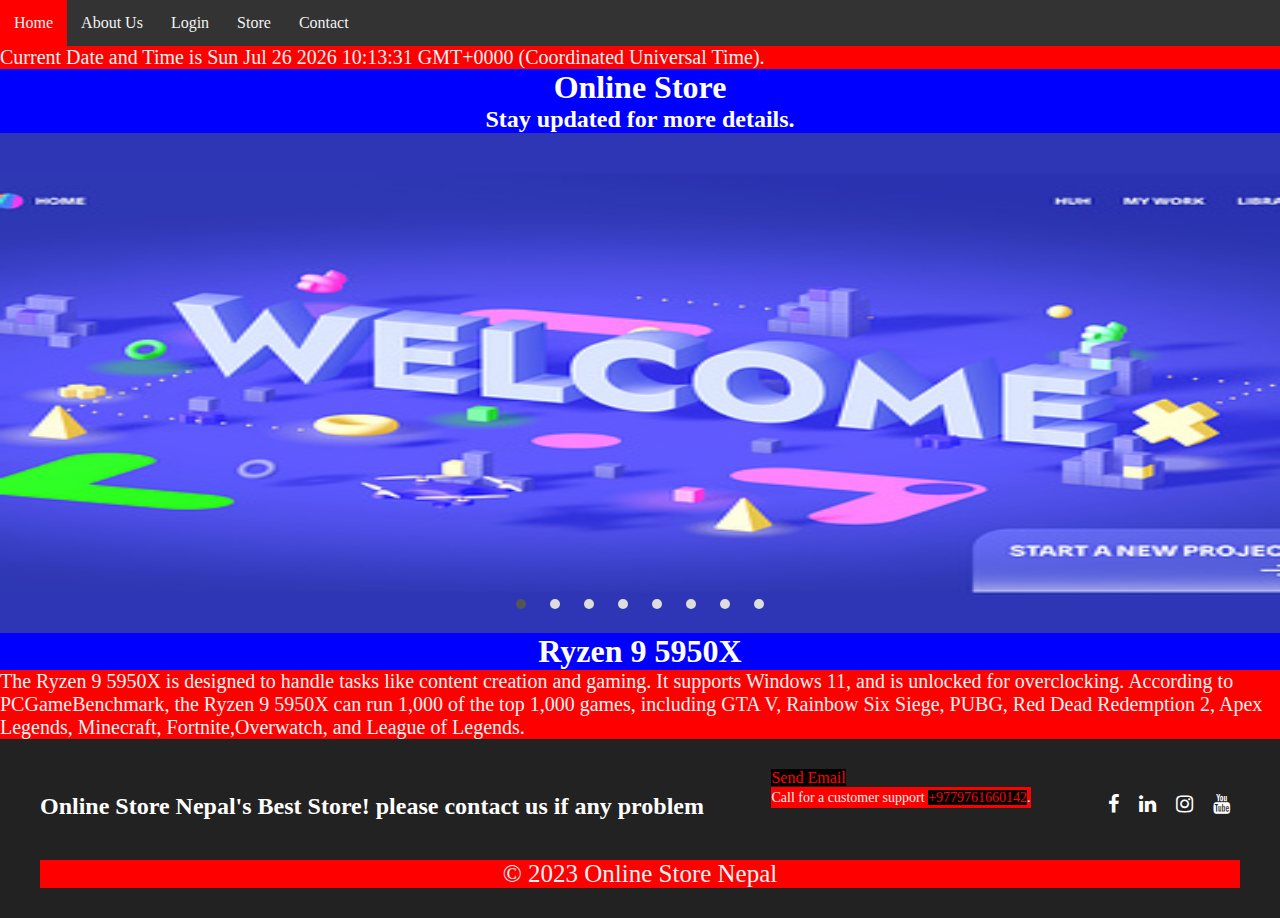
<file: projectgo/projectgo/index.html>
<!DOCTYPE html>
<html lang="en">
<head>
    <meta charset="UTF-8">
    <link rel="stylesheet" href="style.css">
    <meta http-equiv="X-UA-Compatible" content="IE=edge">
    <meta name="viewport" content="width=device-width, initial-scale=1.0">
    <link rel="stylesheet" href="https://cdnjs.cloudflare.com/ajax/libs/font-awesome/4.7.0/css/font-awesome.min.css">
    <link href="https://fonts.googleapis.com/icon?family=Material+Icons" rel="stylesheet">
    <title>Prabit_yt</title>
</head>

<body>
     <div id="navbar">
        <a href="index.html">Home</a>
        <a href="aboutus.html">About Us</a>
        <a href="login.html">Login</a>
        <a href="store.html">Store</a>
        <a href="contact.html">Contact</a>
    </div>

    <p>Current Date and Time is <span id='date-time'></span>.</p>
    <h1>Online Store</h1>
    <h2> Stay updated for more details.</h2>
</body>

<script>
    var dt = new Date();
    document.getElementById('date-time').innerHTML = dt;
</script>

<style>
    .slider {
        position: relative;
        width: 100%;
        height: 500px;
        overflow: hidden;
    }

    .slider img {
        position: absolute;
        top: 0;
        left: 0;
        width: 100%;
        height: 100%;
        opacity: 0;
        transition: opacity 0.5s ease-in-out;
    }

    .slider img.active {
        opacity: 1;
    }

    .slider-controls {
        position: absolute;
        bottom: 20px;
        left: 50%;
        transform: translateX(-50%);
        z-index: 1;
    }

    .slider-control {
        display: inline-block;
        margin: 0 10px;
        width: 10px;
        height: 10px;
        border-radius: 50%;
        background-color: #ddd;
        cursor: pointer;
    }

    .slider-control.active {
        background-color: #555;
    }
</style>
</head>

<body>     
    
    <div class="slider">
        <img src="img.jpg" alt="Image 1" class="active" width="100">
        <img src="img1.jpg" alt="Image 2">
        <img src="img2.webp" alt="Image 3">
        <img src="img3.jpg" alt="Image 4">
        <img src="img4.avif" alt="Image 5">
        <img src="img5.jpg" alt="Image 6">
        <img src="img6.jpeg" alt="Image 7">
        <img src="img8.jpg" alt="Image 8">

        <div class="slider-controls">
            <span class="slider-control active" onclick="showImage(1)"></span>
            <span class="slider-control" onclick="showImage(2)"></span>
            <span class="slider-control" onclick="showImage(3)"></span>
            <span class="slider-control" onclick="showImage(4)"></span>
            <span class="slider-control" onclick="showImage(5)"></span>
            <span class="slider-control" onclick="showImage(6)"></span>
            <span class="slider-control" onclick="showImage(7)"></span>
            <span class="slider-control" onclick="showImage(8)"></span>

        </div>
    </div>
    <script>
        let currentImageIndex = 1;
        const images = document.querySelectorAll('.slider img');
        const controls = document.querySelectorAll('.slider-control');

        function showImage(index) {
            images[currentImageIndex - 1].classList.remove('active');
            controls[currentImageIndex - 1].classList.remove('active');
            images[index - 1].classList.add('active');
            controls[index - 1].classList.add('active');
            currentImageIndex = index;
        }

        function nextImage() {
            let nextIndex = currentImageIndex + 1;
            if (nextIndex > images.length) {
                nextIndex = 1;
            }
            showImage(nextIndex);
        }

        setInterval(nextImage, 5000);
    </script>
    <div class="section">
        <h1> Ryzen 9 5950X </h1>
        <p>The Ryzen 9 5950X is designed to handle tasks like content creation and gaming. 
        It supports Windows 11, and is unlocked for overclocking. 
        According to PCGameBenchmark, the Ryzen 9 5950X can run 1,000 of the top 1,000 games,
        including GTA V, Rainbow Six Siege, PUBG, Red Dead Redemption 2, Apex Legends, Minecraft,
        Fortnite,Overwatch, and League of Legends. 
        </p>
    </div>

    <footer>
        <div class="footer-content">
            <h3>Online Store  Nepal's Best Store!
                please contact us if any problem</h3>
            <div class="mail">
                <a href="mailto:prabitjoshi@gmail.com">Send Email</a>
                <p>Call for a customer support 
                    <a href="tel:+9779761660142">+9779761660142</a>.</p>
            </div>
            <ul class="socials">
                <li><a href="https://www.facebook.com/profile.php?id=100090163986400"><i class="fa fa-facebook"></i></a>
                </li>
                <li><a href="https://www.linkedin.com/in/prabit-joshi-642b1b246/""><i class=" fa fa-linkedin"></i></a>
                </li>
                <li><a href="https://www.instagram.com/prabit_joshi/" class="instagram"><i
                            class="fa fa-instagram"></i></a></li>
                <li><a href="https://www.youtube.com/channel/UCgtK-j8LND4kh09ply9IzMQ" youtube"><i
                            class="fa fa-youtube"></i></a></li>
            </ul>
        </div>
        <div class="footer-bottom">
            <p>&copy; 2023 Online Store Nepal</p>
        </div>
    </footer>
</body>

</html>
</file>
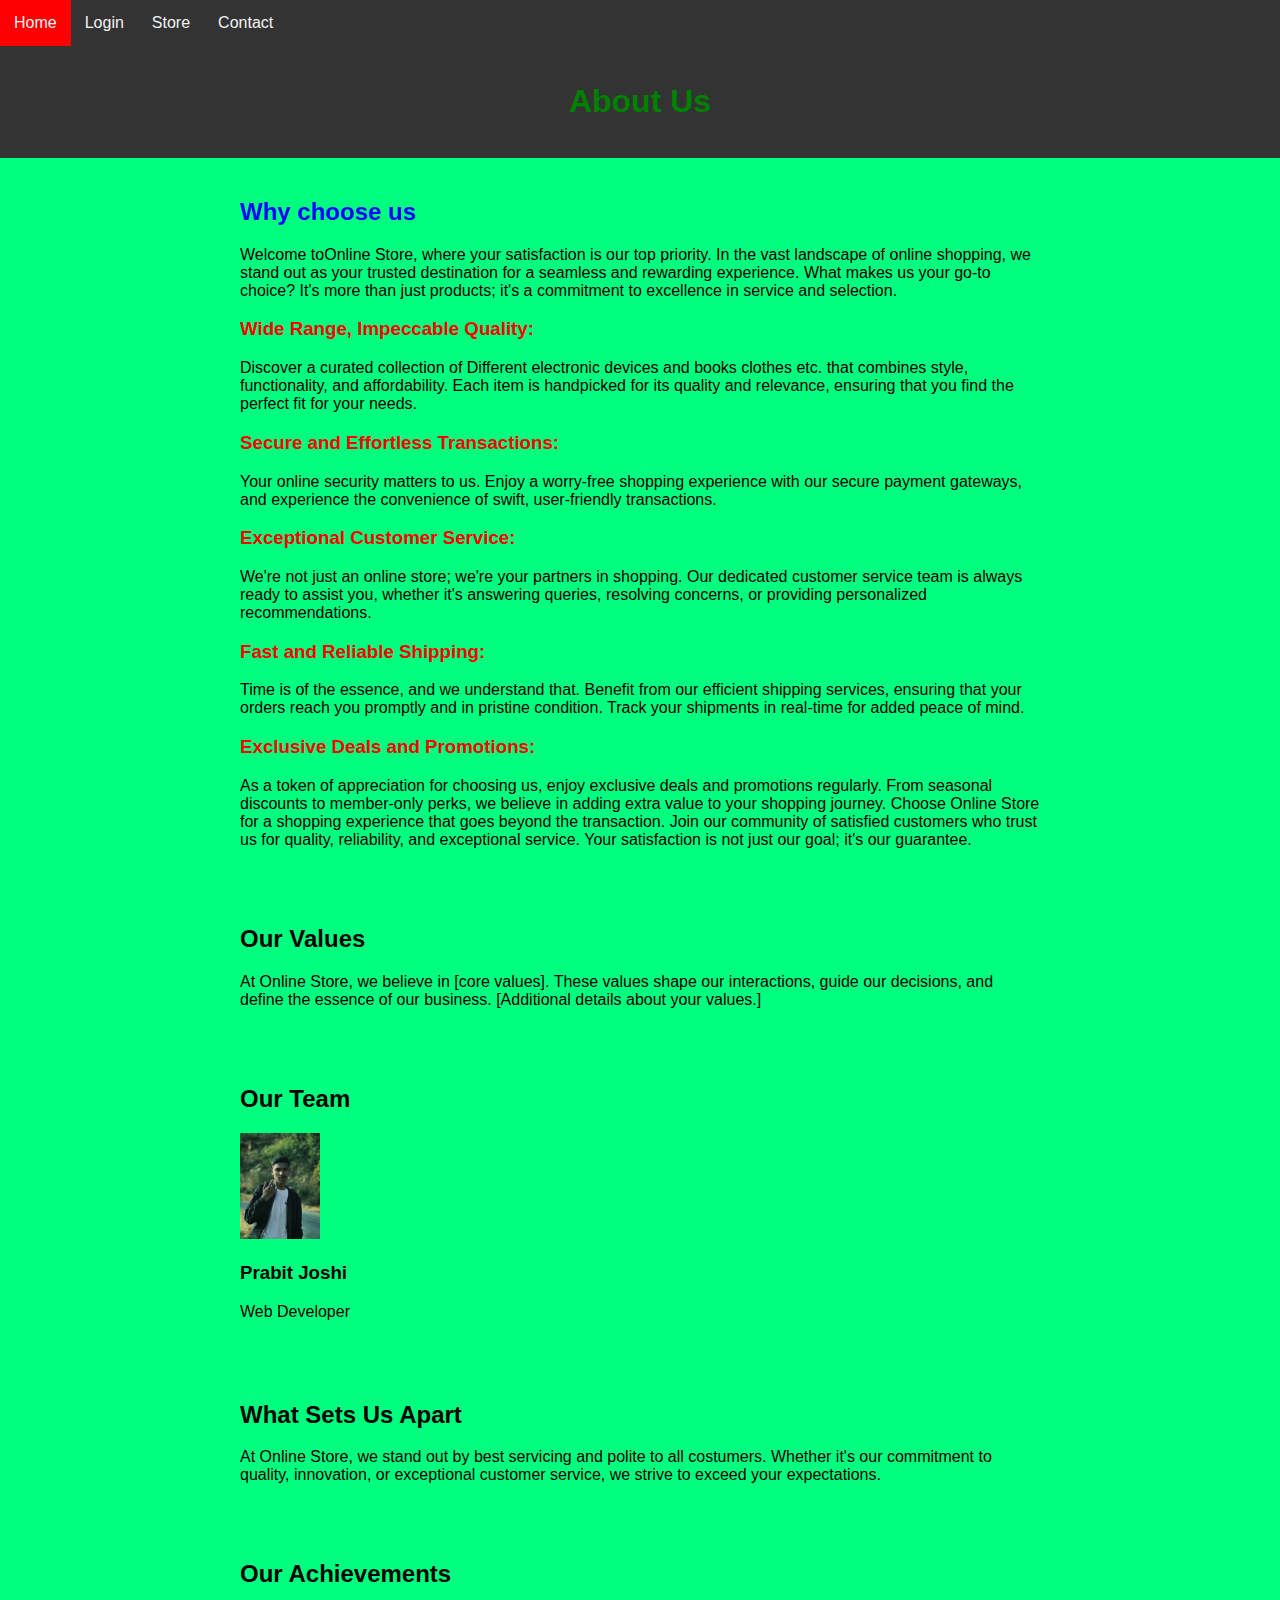
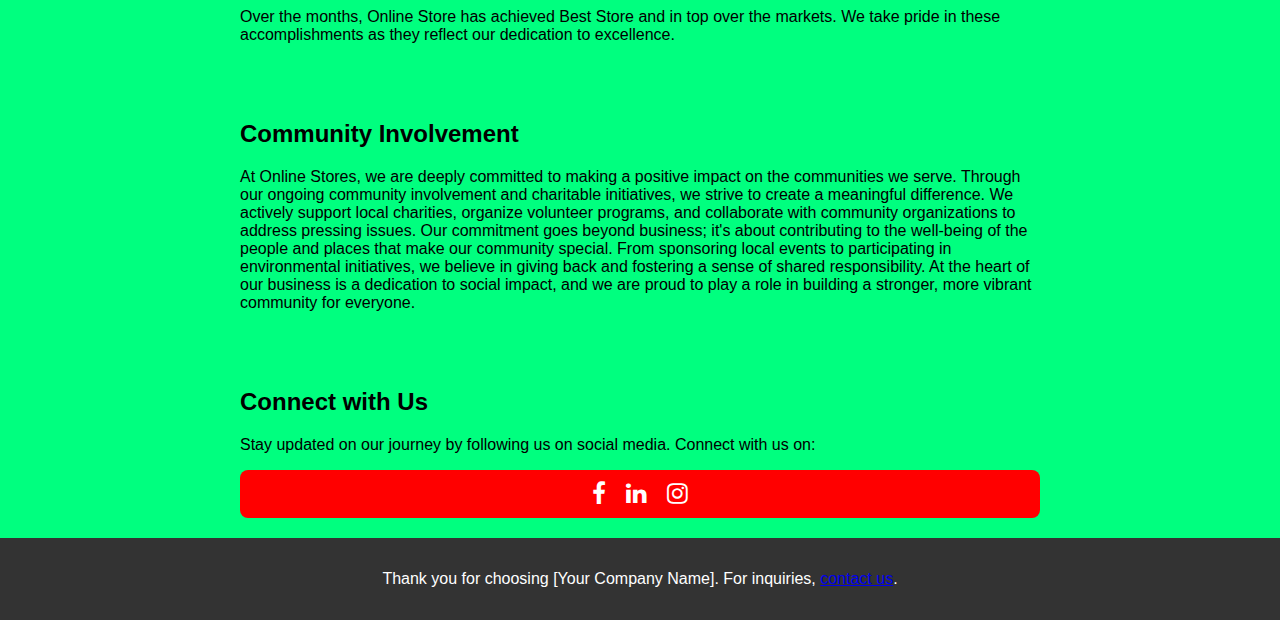
<file: projectgo/projectgo/aboutus.html>
<!DOCTYPE html>
<html lang="en">
<head>
    <meta charset="UTF-8">
    <meta name="viewport" content="width=device-width, initial-scale=1.0">
    <link rel="stylesheet" href="aboutus.css">
    <link rel="stylesheet" href="https://cdnjs.cloudflare.com/ajax/libs/font-awesome/4.7.0/css/font-awesome.min.css">

    <title>About Us -Business</title>
</head>
<body>
    <div id="navbar">
        <a href="index.html">Home</a>
        <a href="login.html">Login</a>
        <a href="store.html">Store</a>
        <a href="contact.html">Contact</a>
    </div>

  <header>
    <h1 style="color: green;">About Us</h1>
  </header>

  <section id="company-story">
    <h2 style="color: blue;">Why choose us</h2>
    <p>
        Welcome toOnline Store, where your satisfaction is our top priority. In the vast landscape of online shopping, we stand out as your trusted destination for a seamless and rewarding experience. What makes us your go-to choice? It's more than just products; it's a commitment to excellence in service and selection.

<h3 style="color: red;">Wide Range, Impeccable Quality:</h3>
 Discover a curated collection of Different electronic devices and books clothes etc.
 that combines style, functionality, and affordability. Each item is handpicked for its quality and relevance, 
 ensuring that you find the perfect fit for your needs.

<h3 style="color: red;">Secure and Effortless Transactions:</h3>
 Your online security matters to us. Enjoy a worry-free shopping experience with our secure payment gateways, and experience the convenience of swift, user-friendly transactions.

<h3 style="color: red;">Exceptional Customer Service:</h3>
 We're not just an online store; we're your partners in shopping. Our dedicated customer service team is always ready to assist you, whether it's answering queries, resolving concerns, or providing personalized recommendations.

<h3 style="color: red;">Fast and Reliable Shipping:</h3>
 Time is of the essence, and we understand that.
 Benefit from our efficient shipping services, ensuring that your orders reach you promptly 
 and in pristine condition. Track your shipments in real-time for added peace of mind.

<h3 style="color: red;">Exclusive Deals and Promotions:</h3>
 As a token of appreciation for choosing us, enjoy exclusive deals and promotions regularly.
 From seasonal discounts to member-only perks, we believe in adding extra value to your 
 shopping journey.

 Choose Online Store for a shopping experience that goes beyond the transaction. 
 Join our community of satisfied customers who trust us for quality, reliability, 
 and exceptional service. Your satisfaction is not just our goal; it's our guarantee.
    </p>
  </section>

  <section id="core-values">
    <h2>Our Values</h2>
    <p>At Online Store, we believe in [core values]. These values shape our interactions, guide our decisions, and define the essence of our business. [Additional details about your values.]</p>
  </section>

  <section id="our-team">
    <h2>Our Team</h2>
    <div class="team-member">
      <img src="mypics.jpg" alt="Prabit Joshi" width="80">
      <h3>Prabit Joshi</h3>
      <p>Web Developer</p>
    </div>
  </section>

  <section id="what-sets-us-apart">
    <h2>What Sets Us Apart</h2>
    <p>At Online Store, we stand out by best servicing and polite to all costumers.
     Whether it's our commitment to quality, innovation, or exceptional customer service, 
     we strive to exceed your expectations.</p>
  </section>

  <section id="achievements">
    <h2>Our Achievements</h2>
    <p>Over the months, Online Store has achieved Best Store and in top over the markets. 
    We take pride in these accomplishments as they reflect our dedication to excellence.</p>
  </section>

  <section id="community-involvement">
    <h2>Community Involvement</h2>
    <p>At Online Stores, we are deeply committed to making a positive impact on the communities we serve. 
        Through our ongoing community involvement and charitable initiatives, 
        we strive to create a meaningful difference. We actively support local charities, 
        organize volunteer programs, and collaborate with community organizations
        to address pressing issues. Our commitment goes beyond business; it's about contributing 
        to the well-being of the people and places that make our community special.
        From sponsoring local events to participating in environmental initiatives, 
        we believe in giving back and fostering a sense of shared responsibility. 
        At the heart of our business is a dedication to social impact, 
        and we are proud to play a role in building a stronger, 
        more vibrant community for everyone.</p>
  </section>

  <section id="connect-with-us">
    <h2>Connect with Us</h2>
    <p>Stay updated on our journey by following us on social media. Connect with us on:</p>
    
    <div class="social-media-links">
        <a href="https://www.facebook.com/profile.php?id=100090163986400" class="facebook">   
            <i class="fa fa-facebook"></i>   
            </a>   
                  
            <a href="https://www.linkedin.com/in/prabit-joshi-642b1b246/" class="linkedin">   
            <i class="fa fa-linkedin"></i>   
            </a>     
            <a href="https://www.instagram.com/prabit_joshi/" class="instagram">   
            <i class="fa fa-instagram"></i>   
            </a>       
    </div>
  </section>

  <footer>
    <p>Thank you for choosing [Your Company Name]. For inquiries, <a href="contact.html">contact us</a>.</p>
  </footer>

</body>
</html>
</file>
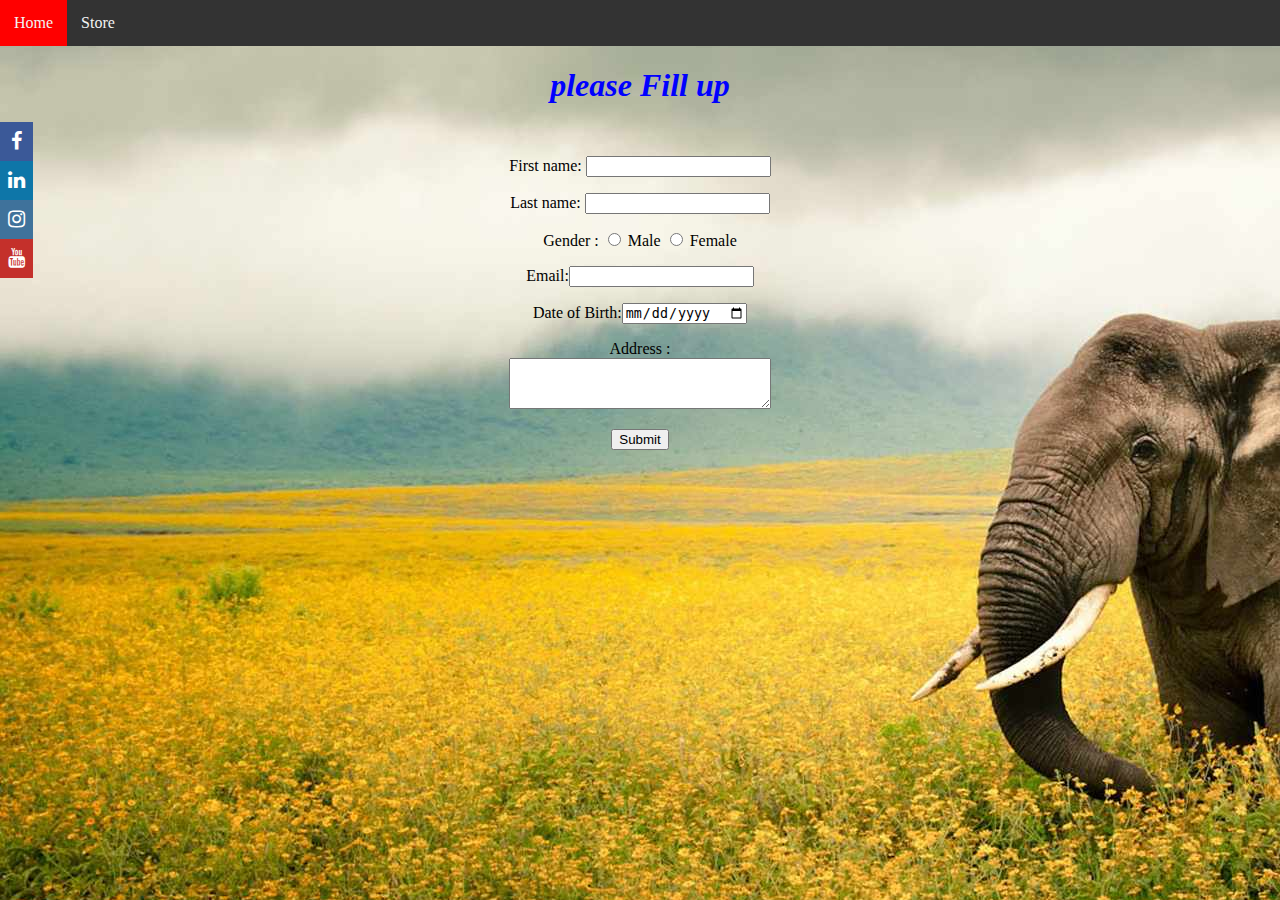
<file: projectgo/projectgo/contact.html>
<!DOCTYPE html>
<html lang="en">
<head>
<meta charset="UTF-8">
<link rel="stylesheet" href="contact.css">
<meta http-equiv="X-UA-Compatible" content="IE=edge">
<meta name="viewport" content="width=device-width, initial-scale=1.0">
<link rel="stylesheet" href="https://cdnjs.cloudflare.com/ajax/libs/font-awesome/4.7.0/css/font-awesome.min.css">
<title>Regestration Form</title>
</head>
<body>
     <div id="navbar">
        <a href="index.html">Home</a>
        <a href="store.html">Store</a>
      </div>

    <h1>please Fill up</h1>
<form action="mailto:prabtijoshi@gmail.com" method="post" enctype="text/plain" align="center">
		<label>First name: <input name="firstName" /></label>
	</p>
<p>
		<label>Last name: <input name="lastName" /></label>
	</p>
<p>
		Gender :
		<label><input type="radio" name="gender" value="male" /> Male</label>
		<label><input type="radio" name="gender" value="female" /> Female</label>
	</p>
<p>
		<label>Email:<input type="email" name="email" /></label>
	</p>
<p>
		<label>Date of Birth:<input type="date" name="birthDate"></label>
	</p>
<p>
		<label>
		Address :
		<br />
		<textarea name="address" cols="30" rows="3"></textarea>
		</label>
	</p>
<p>
		<button type="submit" value="send">Submit</button>
	</p>
	</fieldset>
</form>
</body>
<style>   
	/* Style the Sticky icons on web page */   
	.stickyicon-list {   
	position: fixed;   
	top: 200px;   
	transform: translateY(-50%);             
	}         
	.stickyicon-list a {   
	display: block;   
	text-align: center;   
	padding: 8px;   
	transition: all 0.5s ease;   
	color: white;   
	font-size: 20px;   
	}         
	/* HOver affect on sticky social media icons */   
	.stickyicon-list a:hover {   
	color: #000;   
	width:10px;   
	}   
	   
	/* Now we have to design each icon of social media */         
	.facebook {   
	background: #3b5998;   
	color: white;  
	}          
	.linkedin {   
	background: #0e76a8;   
	color: white;   
	}             
	.instagram {   
	background: #3f729b;   
	color: white;   
	}         
	.youtube {   
	color: white;   
	background: #c4302b;    
	}   
	</style>   
	<div class="stickyicon-list">  
	<a href="https://www.facebook.com/profile.php?id=100090163986400" class="facebook">   
	<i class="fa fa-facebook"></i>   
	</a>   
	      
	<a href="https://www.linkedin.com/in/prabit-joshi-642b1b246/" class="linkedin">   
	<i class="fa fa-linkedin"></i>   
	</a>     
	<a href="https://www.instagram.com/prabit_joshi/" class="instagram">   
	<i class="fa fa-instagram"></i>   
	</a>                              
	<a href="https://www.youtube.com/channel/UCgtK-j8LND4kh09ply9IzMQ" class="youtube">   
	<i class="fa fa-youtube"></i>   
	</a>   
	</div>   
</html>
</file>
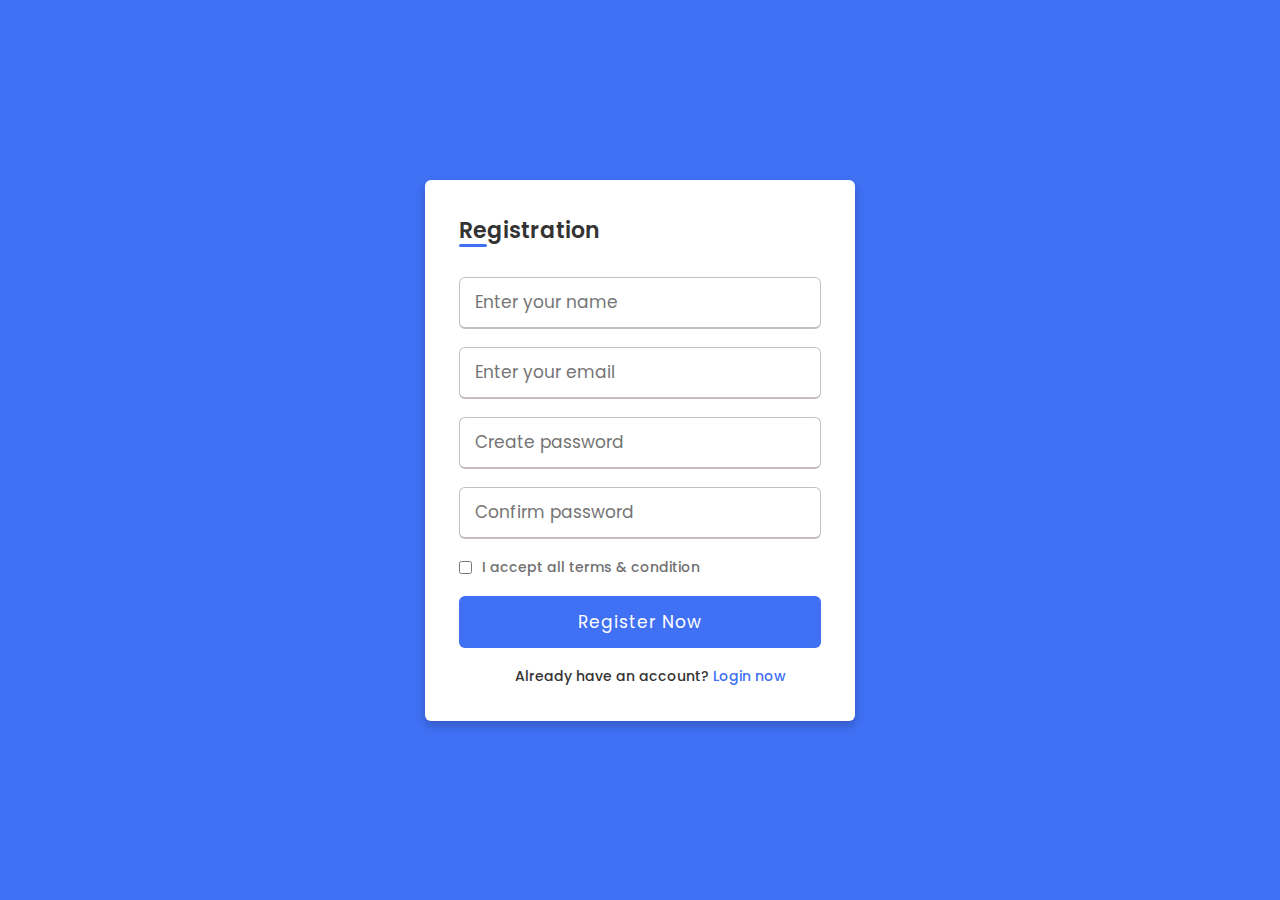
<file: projectgo/projectgo/signup.html>
<!DOCTYPE html>
<!-- Coding by CodingLab | www.codinglabweb.com-->
<html lang="en" dir="ltr">
  <head>
    <meta charset="UTF-8">
    <meta name="viewport" content="width=device-width, initial-scale=1.0">
    <title>Sign up</title>
    <link rel="stylesheet" href="signup.css">
   </head>
<body>
  <div class="wrapper">
    <h2>Registration</h2>
    <form action="#">
      <div class="input-box">
        <input type="text" placeholder="Enter your name" required>
      </div>
      <div class="input-box">
        <input type="text" placeholder="Enter your email" required>
      </div>
      <div class="input-box">
        <input type="password" placeholder="Create password" required>
      </div>
      <div class="input-box">
        <input type="password" placeholder="Confirm password" required>
      </div>
      <div class="policy">
        <input type="checkbox">
        <h3>I accept all terms & condition</h3>
      </div>
      <div class="input-box button">
        <input type="Submit" value="Register Now">
      </div>
      <div class="text">
        <h3>Already have an account? <a href="login.html">Login now</a></h3>
      </div>
    </form>
  </div>

</body>
</html>
</file>
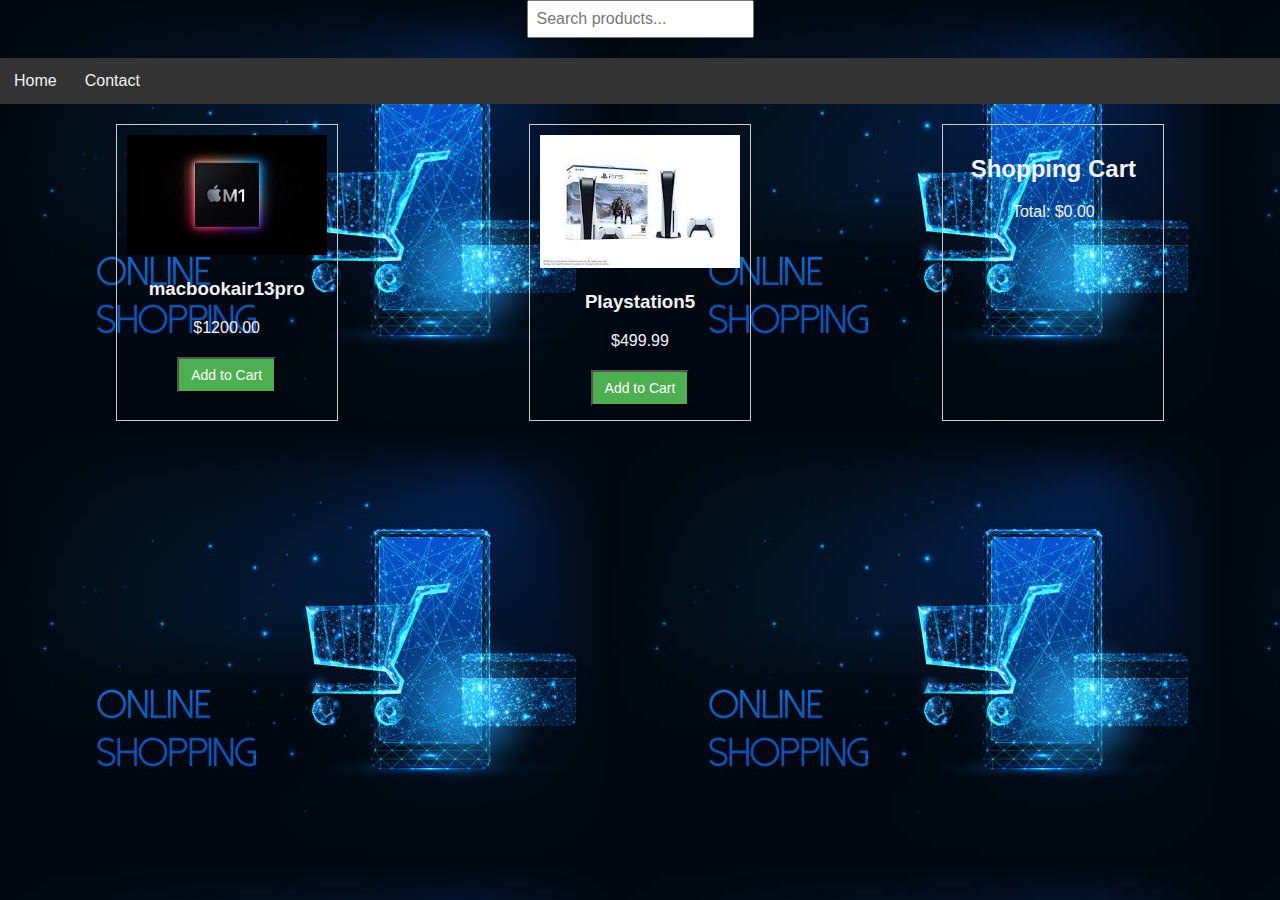
<file: projectgo/projectgo/store.html>
<!DOCTYPE html>
<html lang="en">
<head>
    <meta charset="UTF-8">
    <meta name="viewport" content="width=device-width, initial-scale=1.0">
    <link rel="stylesheet" href="store.css">
    <title>Online Store</title>
</head>
<body>

<div class="search-container">
    <input type="text" id="searchInput" placeholder="Search products..." oninput="searchProducts()">
</div>
<div id="navbar">
    <a href="index.html">Home</a>
    <a href="contact.html">Contact</a>
</div>
<div class="store-container">
    <div class="product" data-name="macbook air 13 pro">
        <img src="macbookair13pro.jpeg" alt="macbook air 13 pro">
        <h3>macbookair13pro</h3>
        <p>$1200.00</p>
        <button onclick="addToCart('Mackbook air 13 pro', 1200.00)">Add to Cart</button>
    </div>
    <div class="product" data-name="Playstation 5">
        <img src="ps5.jpeg" alt="playstation 5">
        <h3>Playstation5</h3>
        <p>$499.99</p>
        <button onclick="addToCart('ps5', 499.99)">Add to Cart</button>
    </div>

    <!-- Add more products as needed -->

    <div class="cart">
        <h2>Shopping Cart</h2>
        <ul id="cart-items">
            <!-- Cart items will be dynamically added here -->
        </ul>
        <p>Total: $<span id="cart-total">0.00</span></p>
    </div>
</div>

<script src="script.js"></script>
</body>
</html>
</file>
<file: projectgo/projectgo/style.css>
body {
    background-color: aqua;
    margin: 0%;
    padding: 0%;
}
h1 {
  text-align: center;
  background-color: blue;
  color: white;
  margin: 0%;
  
}
h2 {
text-align: center;
  background-color: blue;
  color: white;
  margin: 0%;
  
}
.gallery {
  margin: 0%;
  padding: 0%;
  
}
#navbar {
    overflow: hidden;
    background-color: #333;
  }

  #navbar a:hover {
    background-color: red;
  }
  
  /* Navbar links */
  #navbar a {
    float: left;
    display: block;
    color: #f2f2f2;
    text-align: center;
    padding: 14px;
    text-decoration: none;
  }
  
  /* Page content */
  .content {
    padding: 0px;
  }
  
  /* The sticky class is added to the navbar with JS when it reaches its scroll position */
  .sticky {
    position: fixed;
    top: 0;
    width: 100%;
  }
  
  /* Add some top padding to the page content to prevent sudden quick movement (as the navigation bar gets a new position at the top of the page (position:fixed and top:0) */
  .sticky + .content {
    padding-top: 0px;
  }
  
  p {
    margin: 0%;
    padding: 0%;
    background-color: red;
    color: #f2f2f2;
    font-size: 20px;
  }

  footer {
    background-color: #222;
    color: #fff;
    padding: 30px 0;
  }
  
  .footer-content {
    display: flex;
    flex-wrap: wrap;
    justify-content: space-between;
    max-width: 1200px;
    margin: 0 auto;
  }
  
  .footer-content h3 {
    font-size: 24px;
    margin-bottom: 20px;
  }
  
  .footer-content p {
    font-size: 14px;
    line-height: 1.5;
    margin-bottom: 20px;
  }
  
  .socials {
    display: flex;
    justify-content: center;
    align-items: center;
    list-style: none;
    margin: 0;
    padding: 0;
  }
  
  .socials li {
    margin: 0 10px;
  }
  
  .socials a {
    color: #fff;
    font-size: 20px;
  }
  
  .footer-bottom {
    max-width: 1200px;
    margin: 20px auto 0;
    text-align: center;
  }
  .mail a{
    text-align: left;
    background-color: black;
    color: red;
    text-decoration: none;
    box-shadow: #222;
  }
  
  .footer-bottom p {
    font-size: 25px;
  }
</file>
<file: projectgo/projectgo/aboutus.css>
body {
    font-family: 'Arial', sans-serif;
    margin: 0;
    padding: 0;
    background-color: springgreen;
}

header, footer {
    background-color: #333;
    color: #fff;
    text-align: center;
    padding: 1em 0;
}

section {
    max-width: 800px;
    margin: 0 auto;
    padding: 20px;
}

img {
    max-width: 100%;
    height: auto;
}

.team-member {
    margin-bottom: 20px;
}

.social-media-links {
    display: flex;
    justify-content: center;
    align-items: center;
    margin-top: 10px;
    background-color: #ff0000; /* Red background color */
    padding: 10px; /* Add padding for space around the links */
    border-radius: 8px; /* Add rounded corners */
}

.social-media-links a {
    text-decoration: none;
    margin: 0 10px;
    color: #fff; /* White color for the icon */
    font-size: 24px; /* Adjust the font size based on your design */
}

.social-media-links a i {
    transition: color 0.3s ease;
}

.social-media-links a:hover i {
    color: #007bff; /* Change to your preferred hover color */
}
#navbar {
    overflow: hidden;
    background-color: #333;
  }

  #navbar a:hover {
    background-color: red;
  }
  
  /* Navbar links */
  #navbar a {
    float: left;
    display: block;
    color: #f2f2f2;
    text-align: center;
    padding: 14px;
    text-decoration: none;
  }
</file>
<file: projectgo/projectgo/contact.css>
body {
    background-image: url(background.jpg);
    margin: 0%;
    padding: 0%;
    
}
h1 {
    text-align: center;
    color: blue;
    font-style: italic;
}
form {
    margin: 2%;
    padding: 2%;


}

#navbar {
    overflow: hidden;
    background-color: #333;
  }
  
  #navbar a:hover {
    background-color: red;
  }

  /* Navbar links */
  #navbar a {
    float: left;
    display: block;
    color: #f2f2f2;
    text-align: center;
    padding: 14px;
    text-decoration: none;
  }
  
  /* Page content */
  .content {
    padding: 0px;
  }
  
  
  .sticky {
    position: fixed;
    top: 0;
    width: 100%;
  }
  
   .sticky + .content {
    padding-top: 0px;
  }
</file>
<file: projectgo/projectgo/signup.css>
@import url('https://fonts.googleapis.com/css?family=Poppins:400,500,600,700&display=swap');
*{
  margin: 0;
  padding: 0;
  box-sizing: border-box;
  font-family: 'Poppins', sans-serif;
}
body{
  min-height: 100vh;
  display: flex;
  align-items: center;
  justify-content: center;
  background: #4070f4;
}
.wrapper{
  position: relative;
  max-width: 430px;
  width: 100%;
  background: #fff;
  padding: 34px;
  border-radius: 6px;
  box-shadow: 0 5px 10px rgba(0,0,0,0.2);
}
.wrapper h2{
  position: relative;
  font-size: 22px;
  font-weight: 600;
  color: #333;
}
.wrapper h2::before{
  content: '';
  position: absolute;
  left: 0;
  bottom: 0;
  height: 3px;
  width: 28px;
  border-radius: 12px;
  background: #4070f4;
}
.wrapper form{
  margin-top: 30px;
}
.wrapper form .input-box{
  height: 52px;
  margin: 18px 0;
}
form .input-box input{
  height: 100%;
  width: 100%;
  outline: none;
  padding: 0 15px;
  font-size: 17px;
  font-weight: 400;
  color: #333;
  border: 1.5px solid #C7BEBE;
  border-bottom-width: 2.5px;
  border-radius: 6px;
  transition: all 0.3s ease;
}
.input-box input:focus,
.input-box input:valid{
  border-color: #4070f4;
}
form .policy{
  display: flex;
  align-items: center;
}
form h3{
  color: #707070;
  font-size: 14px;
  font-weight: 500;
  margin-left: 10px;
}
.input-box.button input{
  color: #fff;
  letter-spacing: 1px;
  border: none;
  background: #4070f4;
  cursor: pointer;
}
.input-box.button input:hover{
  background: #0e4bf1;
}
form .text h3{
 color: #333;
 width: 100%;
 text-align: center;
}
form .text h3 a{
  color: #4070f4;
  text-decoration: none;
}
form .text h3 a:hover{
  text-decoration: underline;
}
</file>
<file: projectgo/projectgo/store.css>
/* Existing styles remain unchanged */

body {
  background-image: url(backgroundimg.jpg);
  font-family: Arial, sans-serif;
  margin: 0;
  color: #f2f2f2;
}

.store-container {
  display: flex;
  justify-content: space-around;
  margin: 20px;
}

.product, .cart {
  border: 1px solid #ccc;
  padding: 10px;
  text-align: center;
  width: 200px;
}

button {
  background-color: #4CAF50;
  color: white;
  padding: 8px 12px;
  text-align: center;
  text-decoration: none;
  display: inline-block;
  font-size: 14px;
  margin: 4px 2px;
  cursor: pointer;
}

img {
  max-width: 100%;
  height: auto;
}

.search-container {
  text-align: center;
  margin-bottom: 20px;
}

input[type="text"] {
  padding: 8px;
  font-size: 16px;
}
#navbar {
  overflow: hidden;
  background-color: #333;
}

#navbar a:hover {
  background-color: red;
}

/* Navbar links */
#navbar a {
  float: left;
  display: block;
  color: #f2f2f2;
  text-align: center;
  padding: 14px;
  text-decoration: none;
}
</file>
